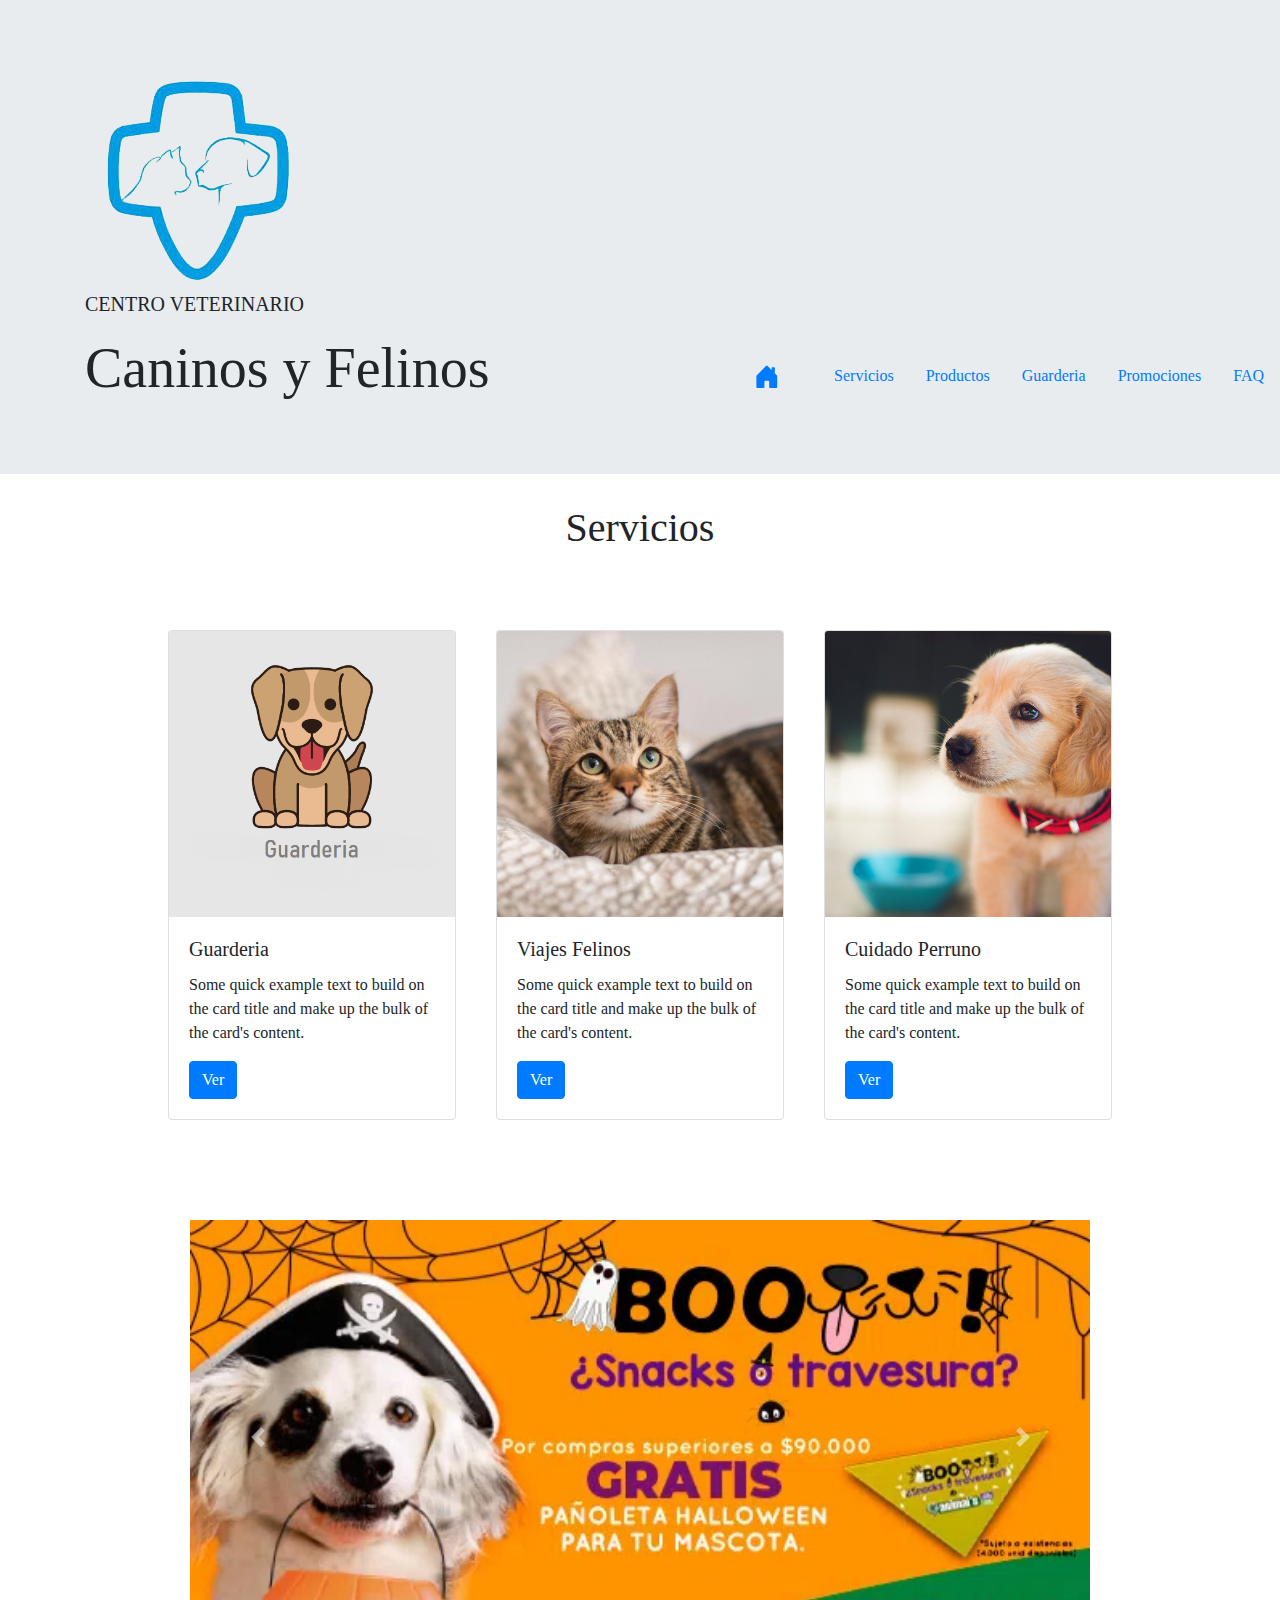
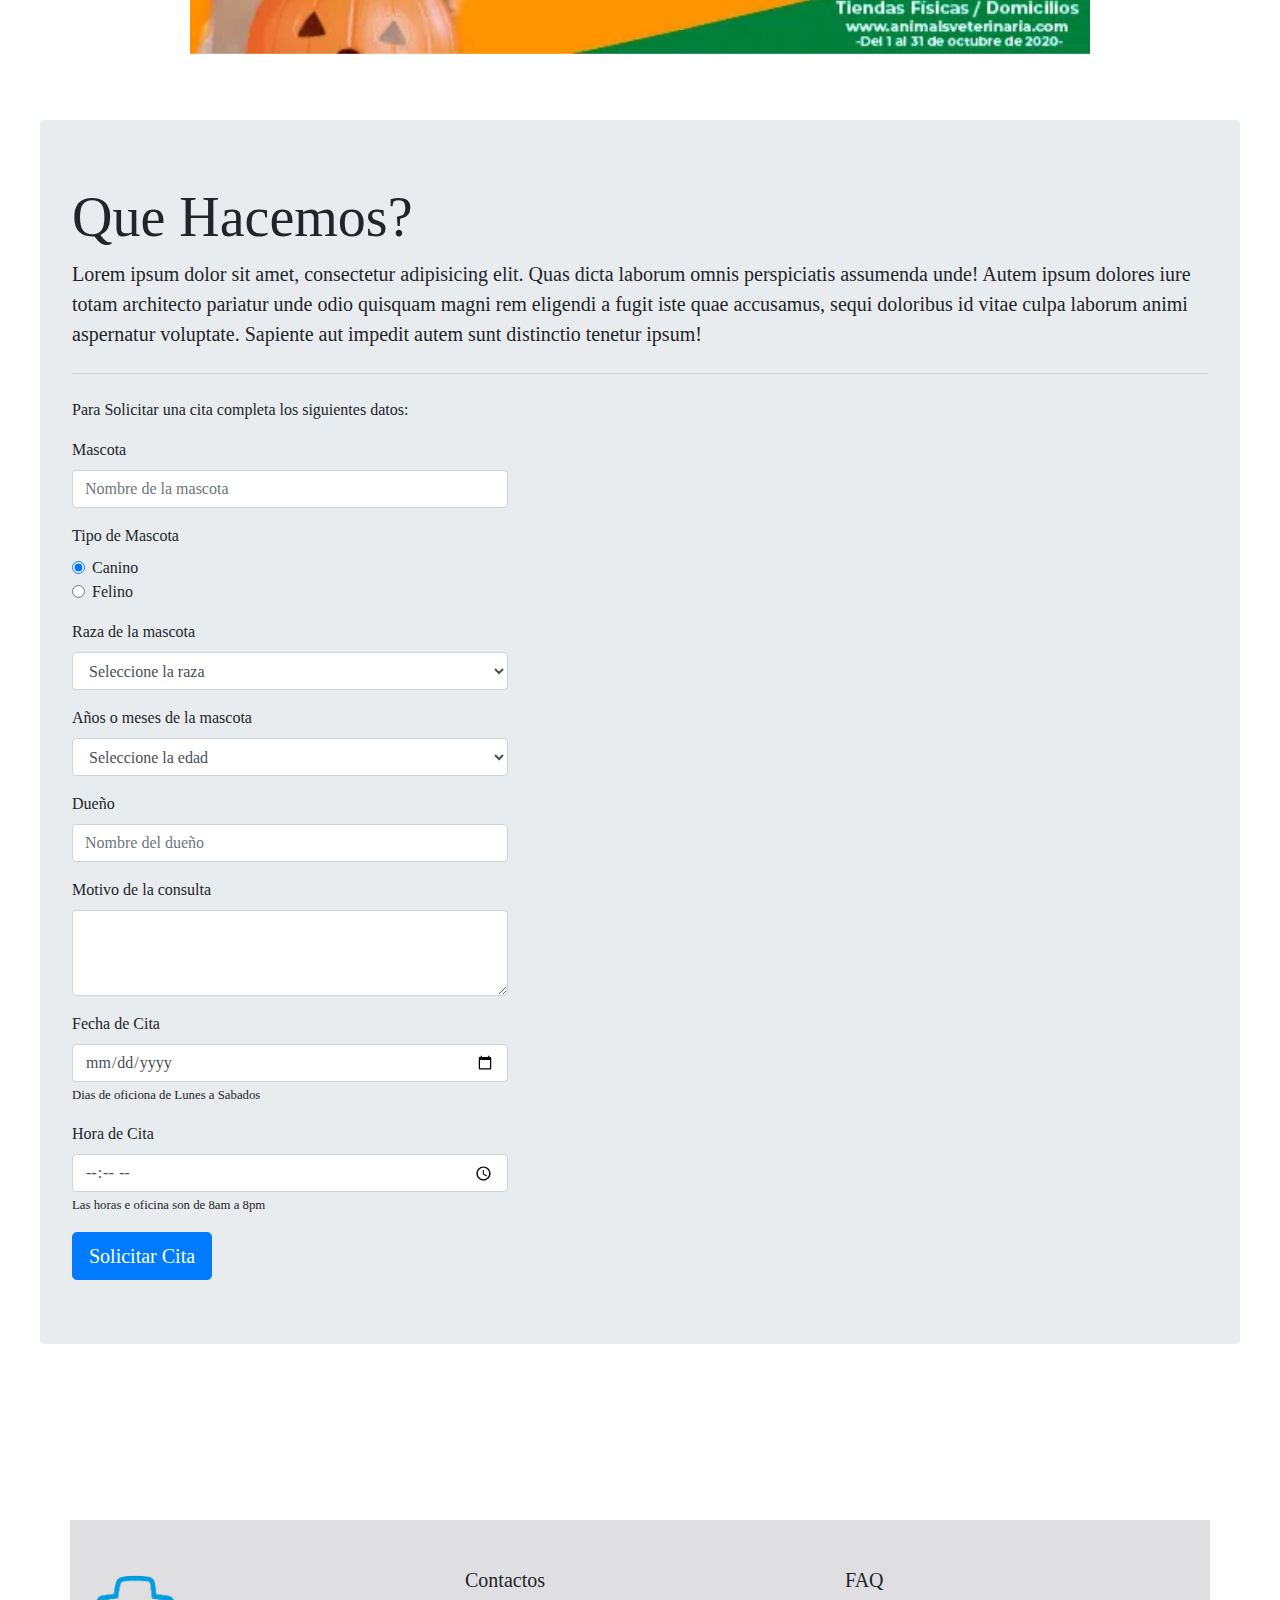
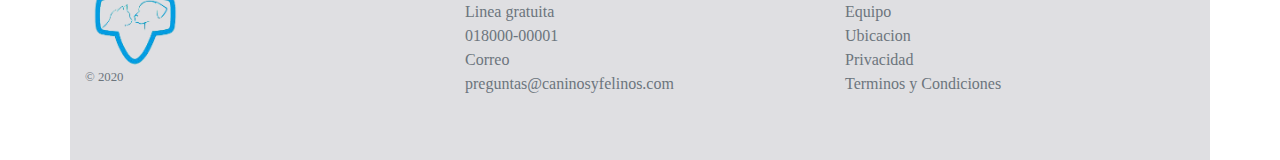
<file: static/img/Inicio.html>
<!DOCTYPE html>
<!-- saved from url=(0034)file:///D:/Veterinaria/index.html# -->
<html lang="en"><head><meta http-equiv="Content-Type" content="text/html; charset=UTF-8">
    
    <meta name="viewport" content="width=device-width, initial-scale=1.0">
    <!-- estilos -->
    <link rel="stylesheet" href="./Inicio_files/canino-style.css">
    <link rel="stylesheet" href="./Inicio_files/bootstrap.min.css">
    <!-- funtes -->
    <link href="./Inicio_files/css2" rel="stylesheet">
    <title>Inicio</title>
</head>

<body>
    <!-- Inicio de la pagina -->
    <header>
        <div class="fondo">
            <div class="jumbotron jumbotron-fluid">
                <div class="container">
                    <img src="./Inicio_files/logo.png" class="" alt="logo">
                    <p class="lead">CENTRO VETERINARIO</p>
                    <h1 class="display-4">Caninos y Felinos</h1>
                </div>
            </div>
        </div>
        <!-- Barra de navegacion -->
        <nav class="posicion">
            <ul class="nav justify-content-center">
                <li class="nav-item">
                    <a class="nav-link active" href="file:///D:/Veterinaria/index.html#"><svg width="4em" height="2em" viewBox="0 0 20 20" class="bi bi-house-door-fill" fill="currentColor" xmlns="http://www.w3.org/2000/svg">
                            <path d="M6.5 10.995V14.5a.5.5 0 0 1-.5.5H2a.5.5 0 0 1-.5-.5v-7a.5.5 0 0 1 .146-.354l6-6a.5.5 0 0 1 .708 0l6 6a.5.5 0 0 1 .146.354v7a.5.5 0 0 1-.5.5h-4a.5.5 0 0 1-.5-.5V11c0-.25-.25-.5-.5-.5H7c-.25 0-.5.25-.5.495z"></path>
                            <path fill-rule="evenodd" d="M13 2.5V6l-2-2V2.5a.5.5 0 0 1 .5-.5h1a.5.5 0 0 1 .5.5z"></path>
                        </svg></a>
                </li>
                <li class="nav-item">
                    <a class="nav-link" href="file:///D:/Veterinaria/index.html#">Servicios</a>
                </li>
                <li class="nav-item">
                    <a class="nav-link" href="file:///D:/Veterinaria/index.html#">Productos</a>
                </li>
                <li class="nav-item">
                    <a class="nav-link" href="file:///D:/Veterinaria/index.html#">Guarderia</a>
                </li>
                <li class="nav-item">
                    <a class="nav-link" href="file:///D:/Veterinaria/index.html#">Promociones</a>
                </li>
                <li class="nav-item">
                    <a class="nav-link" href="file:///D:/Veterinaria/index.html#">FAQ</a>
                </li>
            </ul>
        </nav>
    </header>
    <!-- Navegador de Servicios -->
    <article>
        <h1 class="centrar">Servicios</h1>
    </article>
    <section class="mascotas espaciado">
        <article>
            <div class="card" style="width: 18rem;">
                <img src="./Inicio_files/article_3.png" class="card-img-top" alt="guarderia">
                <div class="card-body">
                    <h5 class="card-title">Guarderia</h5>
                    <p class="card-text">Some quick example text to build on the card title and make up the bulk of the
                        card's content.</p>
                    <a href="file:///D:/Veterinaria/index.html#" class="btn btn-primary">Ver</a>
                </div>
            </div>
        </article>

        <article>
            <div class="card" style="width: 18rem;">
                <img src="./Inicio_files/article_2.jpg" class="card-img-top" alt="gato">
                <div class="card-body">
                    <h5 class="card-title">Viajes Felinos</h5>
                    <p class="card-text">Some quick example text to build on the card title and make up the bulk of the
                        card's content.</p>
                    <a href="file:///D:/Veterinaria/index.html#" class="btn btn-primary">Ver</a>
                </div>
            </div>
        </article>

        <article>
            <div class="card" style="width: 18rem;">
                <img src="./Inicio_files/article_1.jpg" class="card-img-top" alt="perro">
                <div class="card-body">
                    <h5 class="card-title">Cuidado Perruno</h5>
                    <p class="card-text">Some quick example text to build on the card title and make up the bulk of the
                        card's content.</p>
                    <a href="file:///D:/Veterinaria/index.html#" class="btn btn-primary">Ver</a>
                </div>
            </div>
        </article>
    </section>
    <section>
        <div class="cubo">
            <div id="carouselExampleControls" class="carousel slide" data-ride="carousel">
                <div class="carousel-inner">
                    <div class="carousel-item active">
                        <img src="./Inicio_files/oferta_1.webp" class="d-block w-100" alt="oferta1">
                    </div>
                    <div class="carousel-item">
                        <img src="./Inicio_files/oferta_2.png" class="d-block w-100" alt="oferta2">
                    </div>
                    <div class="carousel-item">
                        <img src="./Inicio_files/oferta_3.jpg" class="d-block w-100" alt="oferta3">
                    </div>
                    <div class="carousel-item">
                        <img src="./Inicio_files/oferta_4.png" class="d-block w-100" alt="oferta4">
                    </div>
                </div>
                <a class="carousel-control-prev" href="file:///D:/Veterinaria/index.html#carouselExampleControls" role="button" data-slide="prev">
                    <span class="carousel-control-prev-icon" aria-hidden="true"></span>
                    <span class="sr-only">Previous</span>
                </a>
                <a class="carousel-control-next" href="file:///D:/Veterinaria/index.html#carouselExampleControls" role="button" data-slide="next">
                    <span class="carousel-control-next-icon" aria-hidden="true"></span>
                    <span class="sr-only">Next</span>
                </a>
            </div>
        </div>
    </section>

    <section>
        <div class="tamaño">
            <div class="jumbotron">
                <h1 class="display-4">Que Hacemos?</h1>
                <p class="lead">Lorem ipsum dolor sit amet, consectetur adipisicing elit. Quas dicta laborum omnis
                    perspiciatis assumenda unde! Autem ipsum dolores iure totam architecto pariatur unde odio quisquam
                    magni rem eligendi a fugit iste quae accusamus, sequi doloribus id vitae culpa laborum animi
                    aspernatur voluptate. Sapiente aut impedit autem sunt distinctio tenetur ipsum!</p>
                <hr class="my-4">
                <p>Para Solicitar una cita completa los siguientes datos:</p>
                <div class="formulario">
                    <form>
                        <div class="form-group">
                            <label for="exampleFormControlInput1">Mascota</label>
                            <input type="text" class="form-control" id="exampleFormControlInput1" placeholder="Nombre de la mascota">
                        </div>
                        <div class="form-group">
                            <label for="exampleFormControlInput1">Tipo de Mascota</label>
                            <div class="form-check">
                                <input class="form-check-input" type="radio" name="exampleRadios" id="exampleRadios1" value="option1" checked="">
                                <label class="form-check-label" for="exampleRadios1">
                                    Canino
                                </label>
                            </div>
                            <div class="form-check">
                                <input class="form-check-input" type="radio" name="exampleRadios" id="exampleRadios2" value="option2">
                                <label class="form-check-label" for="exampleRadios2">
                                    Felino
                                </label>
                            </div>
                        </div>
                        <div class="form-group">
                            <label for="exampleFormControlSelect1">Raza de la mascota</label>
                            <select class="form-control" id="exampleFormControlSelect1">
                                <option selected="">Seleccione la raza</option>
                                <option>Pastor alemán</option>
                                <option>Terrier</option>
                                <option>Dalmata</option>
                                <option>Boxer</option>
                                <option>Beagle</option>
                                <option>Golden</option>
                                <option>No sabe</option>
                            </select>
                        </div>
                        <div class="form-group">
                            <label for="exampleFormControlSelect1">Años o meses de la mascota</label>
                            <select class="form-control" id="exampleFormControlSelect1">
                                <option selected="">Seleccione la edad</option>
                                <option>Entre 1 y 5 meses</option>
                                <option>Entre 6 y 12 meses</option>
                                <option>Entre 1 y 4 años</option>
                                <option>Entre 5 y 7 años</option>
                                <option>Entre 8 y 10 años</option>
                                <option>Entre 11 y 13 años</option>
                                <option>No sabe</option>
                            </select>
                        </div>
                        <div class="form-group">
                            <label for="exampleFormControlInput1">Dueño</label>
                            <input type="text" class="form-control" id="exampleFormControlInput1" placeholder="Nombre del dueño">
                        </div>
                        <div class="form-group">
                            <label for="exampleFormControlTextarea1">Motivo de la consulta</label>
                            <textarea class="form-control" id="exampleFormControlTextarea1" rows="3"></textarea>
                        </div>
                        <div class="form-group">
                            <label for="exampleFormControlInput1">Fecha de Cita</label>
                            <input type="date" class="form-control" id="exampleFormControlInput1" placeholder="Nombre de la mascota">
                            <small>Dias de oficiona de Lunes a Sabados</small>
                        </div>
                        <div class="form-group">
                            <label for="exampleFormControlInput1">Hora de Cita</label>
                            <input type="time" min="09:00" max="18:00" required="" class="form-control" id="exampleFormControlInput1" placeholder="Nombre de la mascota">
                            <small>Las horas e oficina son de 8am a 8pm</small>
                        </div>
                    </form>
                </div>
                <a class="btn btn-primary btn-lg boton" href="file:///D:/Veterinaria/index.html#" role="button">Solicitar Cita</a>
            </div>
        </div>
    </section>

    <section>

    </section>

    <footer class="container py-5 color_f">
        <div class="row">
            <div class="col-12 col-md">
                <img src="./Inicio_files/logo.png" alt="" class="fot">
                <small class="d-block mb-3 text-muted">© 2020</small>
            </div>
            <div class="col-6 col-md">
                <h5>Contactos</h5>
                <ul class="list-unstyled text-small">
                    <li class="text-muted">Linea gratuita</li>
                    <li class="text-muted">018000-00001</li>
                    <li class="text-muted">Correo</li>
                    <li class="text-muted">preguntas@caninosyfelinos.com</li>
                </ul>
            </div>

            <div class="col-6 col-md">
                <h5>FAQ</h5>
                <ul class="list-unstyled text-small">
                    <li><a class="text-muted" href="file:///D:/Veterinaria/index.html#">Equipo</a></li>
                    <li><a class="text-muted" href="file:///D:/Veterinaria/index.html#">Ubicacion</a></li>
                    <li><a class="text-muted" href="file:///D:/Veterinaria/index.html#">Privacidad</a></li>
                    <li><a class="text-muted" href="file:///D:/Veterinaria/index.html#">Terminos y Condiciones</a></li>
                </ul>
            </div>
        </div>
    </footer>

<script src="./Inicio_files/jquery-3.5.1.slim.min.js.descarga" integrity="sha384-DfXdz2htPH0lsSSs5nCTpuj/zy4C+OGpamoFVy38MVBnE+IbbVYUew+OrCXaRkfj" crossorigin="anonymous"></script>
<script src="./Inicio_files/popper.min.js.descarga" integrity="sha384-9/reFTGAW83EW2RDu2S0VKaIzap3H66lZH81PoYlFhbGU+6BZp6G7niu735Sk7lN" crossorigin="anonymous"></script>
<script src="./Inicio_files/bootstrap.min.js.descarga" integrity="sha384-B4gt1jrGC7Jh4AgTPSdUtOBvfO8shuf57BaghqFfPlYxofvL8/KUEfYiJOMMV+rV" crossorigin="anonymous"></script>

</body></html>
</file>
<file: static/img/Inicio_files/canino-style.css>
*{
  margin: 0;
  padding: 0;
  box-sizing: border-box;
  font-family: 'Abril Fatface', cursive;  
}

.mascotas {
  display: flex;
  justify-content: center;
}

.mascotas article{
  margin: 20px;
  padding-top: 50px;
}

.centrar{
  display: flex;
  justify-content: center;
  padding-top: 100px;
}

.posicion{
  margin-top: -150px;
  display: flex;
  justify-content: flex-end;
}

.fondo{
  background-color: lightblue;
}

.jumbotron{
  background-color: transparent;
}

.fot{
  width: 100px;
}

.espaciado{
  margin-bottom: 80px;
}
.cubo{
  width: 900px;
  height: 500px;
  margin: auto;
}

.tamaño{
  width: 1200px;
  height: 600px;
  margin: auto;
  margin-bottom: 800px;
}

.formulario{
  margin-right: 700px;
}

.color_f{
  background-color: rgb(223, 223, 226);
}
</file>
